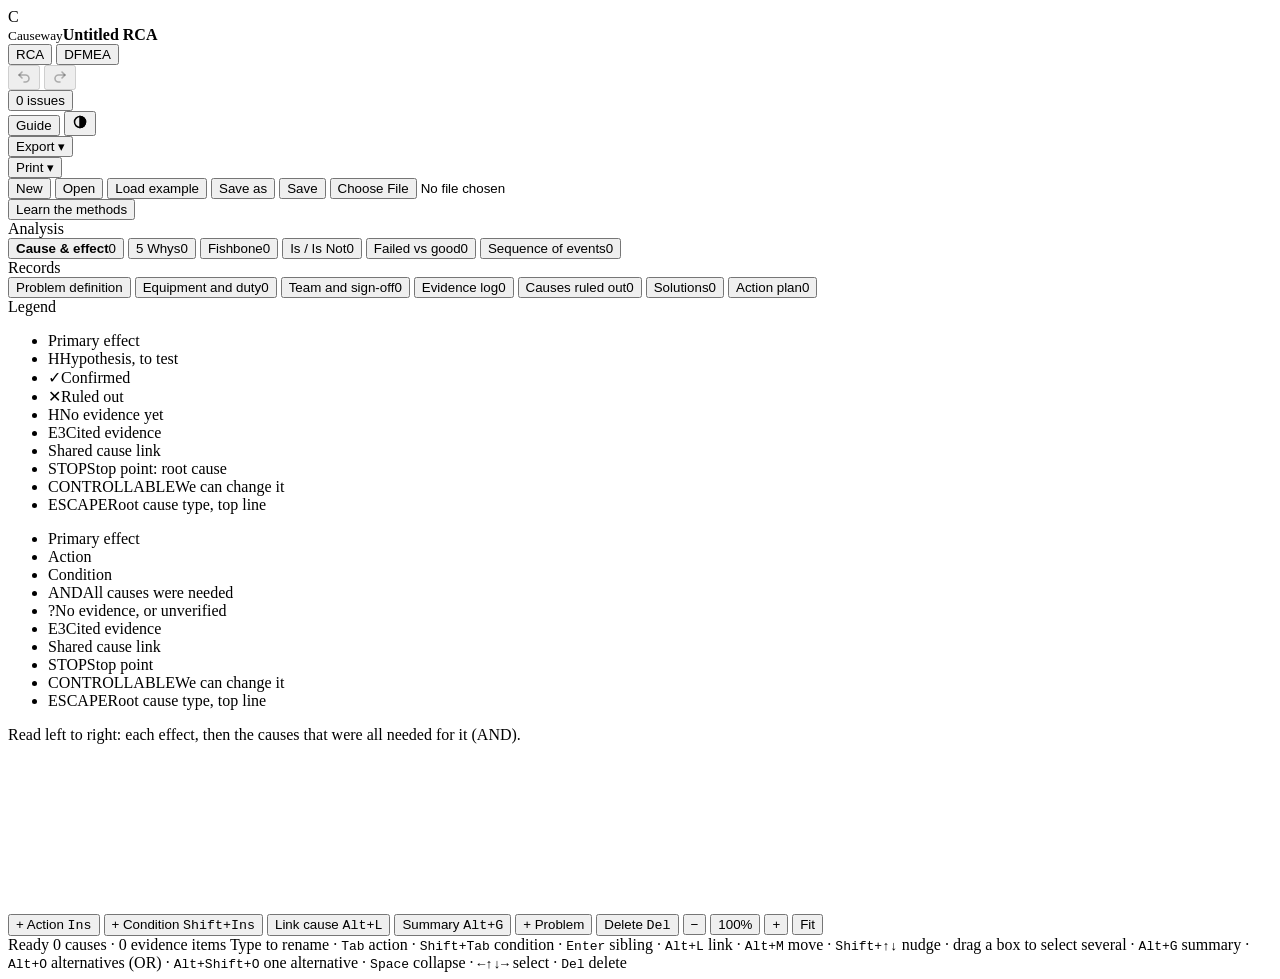
<file: src/index.html>
<!doctype html>
<!-- Generated by scripts/build.py from src/. Edit the sources, not this file. -->
<!-- Causeway, a root cause analysis workbench. Third-party code: none; everything below is our own. -->
<html lang="en">
<head>
<meta charset="utf-8">
<meta name="viewport" content="width=device-width, initial-scale=1">
<!-- Offline by construction: the browser refuses every network request this page could make. -->
<meta http-equiv="Content-Security-Policy" content="default-src 'none'; script-src 'unsafe-inline'; style-src 'unsafe-inline'; img-src data: blob:">
<title>Causeway</title>
<link rel="icon" type="image/svg+xml" href="@build:favicon">
<style>
/* @build:css */
</style>
</head>
<body>
<div class="app" id="app" data-record="chart" data-style="apollo" data-module="rca">
  <header>
    <div class="mark" aria-hidden="true">C</div>
    <div class="brand"><small id="sheetMeta">Causeway</small><strong id="sheetTitle">Untitled RCA</strong></div>
    <div class="module-switch" role="group" aria-label="Module">
      <button id="moduleRca" aria-pressed="true" title="Root cause analysis of a failure">RCA</button>
      <button id="moduleDfmea" aria-pressed="false" title="Design FMEA: the risks of a design, before it fails">DFMEA</button>
    </div>
    <div class="group">
      <button class="icon" id="undo" title="Undo (Ctrl/Cmd+Z)" aria-label="Undo" disabled><svg aria-hidden="true" width="16" height="16" viewBox="0 0 16 16" fill="none" stroke="currentColor" stroke-width="1.6" stroke-linecap="round" stroke-linejoin="round"><path d="M6 4 3 7l3 3"/><path d="M3 7h6.5a3.5 3.5 0 0 1 0 7H8"/></svg></button>
      <button class="icon" id="redo" title="Redo (Ctrl+Y or Ctrl/Cmd+Shift+Z)" aria-label="Redo" disabled><svg aria-hidden="true" width="16" height="16" viewBox="0 0 16 16" fill="none" stroke="currentColor" stroke-width="1.6" stroke-linecap="round" stroke-linejoin="round"><path d="m10 4 3 3-3 3"/><path d="M13 7H6.5a3.5 3.5 0 0 0 0 7H8"/></svg></button>
    </div>
    <div class="issues-wrap">
      <button id="issuesButton" class="issues" aria-expanded="false" aria-controls="issuesList" title="Rule issues: click to list them"><span class="dot" aria-hidden="true"></span><span id="issuesCount">0 issues</span></button>
      <div id="issuesList" class="popover" role="menu" hidden></div>
    </div>
    <div class="toolbar" id="fileGroup">
      <button id="guideButton" aria-pressed="false" aria-controls="guide" title="Show or hide the guide to the page shown: what it is and how to fill it in">Guide</button>
      <button class="icon" id="themeButton" aria-label="Theme" title="Theme"><svg aria-hidden="true" width="16" height="16" viewBox="0 0 16 16" fill="none" stroke="currentColor" stroke-width="1.5"><circle cx="8" cy="8" r="5.5"/><path d="M8 2.5a5.5 5.5 0 0 1 0 11z" fill="currentColor"/></svg></button>
      <div class="menu-wrap">
        <button id="exportButton" aria-expanded="false" aria-controls="exportMenu" title="Export a report as Word or PowerPoint, or the chart as PDF or an image">Export ▾</button>
        <div id="exportMenu" class="popover right" role="menu" hidden>
          <div class="where fmea-only">Word</div>
          <button role="menuitem" id="exportDocxDfmea" class="fmea-only"><b>DFMEA report</b><small>.docx: scope, the worksheet, and the actions</small></button>
          <div class="rca-only">
          <div class="where">Word</div>
          <button role="menuitem" id="exportDocxFull"><b>Full report</b><small>.docx: every record and the chart, to edit and send</small></button>
          <button role="menuitem" id="exportDocx8d"><b>8D report</b><small>.docx: D1 to D8, for a customer's 8D request</small></button>
          <div class="where">PowerPoint</div>
          <button role="menuitem" id="exportPptxFull"><b>Full report</b><small>.pptx: a section to a slide, long tables run on</small></button>
          <button role="menuitem" id="exportPptx8d"><b>8D report</b><small>.pptx: D1 to D8 as slides</small></button>
          <button role="menuitem" id="exportPptxSummary"><b>One-page summary</b><small>.pptx: one slide for management</small></button>
          <div class="where">Chart</div>
          <button role="menuitem" id="exportPdf"><b>PDF</b><small>Vector, the whole chart on one A4, A3, or A1 sheet</small></button>
          <button role="menuitem" id="exportSvg"><b>SVG</b><small>Vector, for documents and further editing</small></button>
          <button role="menuitem" id="exportPng"><b>PNG</b><small>Image at twice screen resolution</small></button>
          </div>
        </div>
      </div>
      <div class="menu-wrap">
        <button id="printReport" aria-expanded="false" aria-controls="printMenu" title="Print a report, or save it as a PDF">Print ▾</button>
        <div id="printMenu" class="popover right" role="menu" hidden>
          <button role="menuitem" id="printFull" class="rca-only"><b>Full RCA report</b><small>Every record, the chart, and the sign-off</small></button>
          <button role="menuitem" id="print8d" class="rca-only"><b>8D report</b><small>D1 to D8, for a customer's 8D request</small></button>
          <button role="menuitem" id="printSummary" class="rca-only"><b>One-page summary</b><small>Problem, root causes, actions, and status</small></button>
          <button role="menuitem" id="printDfmea" class="fmea-only"><b>DFMEA report</b><small>Scope, the worksheet, and the actions</small></button>
        </div>
      </div>
      <span class="divider" aria-hidden="true"></span>
      <button id="newProject" title="Start a new, empty RCA">New</button>
      <button id="openProject" title="Open a saved RCA (JSON)">Open</button>
      <button id="loadExample" title="Replace the current RCA with the built-in P-101A seal leakage example">Load example</button>
      <button id="saveProjectAs" title="Save the RCA under a new file name (Ctrl/Cmd+Shift+S)">Save as</button>
      <button id="saveProject" class="primary" title="Save the RCA as a JSON file (Ctrl/Cmd+S)">Save</button>
      <input id="projectFile" type="file" accept=".json,.xmind,application/json">
    </div>
  </header>

  <nav class="rail" id="rcaRail" aria-label="RCA records">
    <button class="record learn" data-record="learn" title="Every method in the order an investigation uses them, each with a guide and an example">Learn the methods</button>
    <div class="panel-title group-title">Analysis</div>
    <button class="record active" data-record="chart" aria-current="page" id="railChart"><b id="railChartName">Cause &amp; effect</b><span id="railCauses">0</span></button>
    <button class="record" data-record="whys">5 Whys<span id="railWhys">0</span></button>
    <button class="record" data-record="fishbone">Fishbone<span id="railFish">0</span></button>
    <button class="record" data-record="spec">Is / Is Not<span id="railSpec">0</span></button>
    <button class="record" data-record="compare" title="Optional: the failed case beside two that did not fail">Failed vs good<span id="railCompare">0</span></button>
    <button class="record" data-record="timeline">Sequence of events<span id="railTimeline">0</span></button>
    <div class="panel-title group-title">Records</div>
    <button class="record" data-record="problem">Problem definition</button>
    <button class="record" data-record="equipment">Equipment and duty<span id="railEquipment">0</span></button>
    <button class="record" data-record="team">Team and sign-off<span id="railTeam">0</span></button>
    <button class="record" data-record="evidence">Evidence log<span id="railEvidence">0</span></button>
    <button class="record" data-record="ruledOut">Causes ruled out<span id="railRuledOut">0</span></button>
    <button class="record" data-record="solutions">Solutions<span id="railSolutions">0</span></button>
    <button class="record" data-record="actions">Action plan<span id="railActions">0</span></button>
    <div class="panel-title legend-title">Legend</div>
    <ul class="legend tree">
      <li><span class="sw effect"></span>Primary effect</li>
      <li><span class="sw possible"></span><span class="sw badge h">H</span>Hypothesis, to test</li>
      <li><span class="sw confirmed"></span><span class="sw badge ok">✓</span>Confirmed</li>
      <li><span class="sw ruled"></span><span class="sw badge no">✕</span>Ruled out</li>
      <li><span class="sw q">H</span>No evidence yet</li>
      <li><span class="sw code">E3</span>Cited evidence</li>
      <li><span class="sw shared"></span>Shared cause link</li>
      <li><span class="sw stop">STOP</span>Stop point: root cause</li>
      <li><span class="sw ctrl">CONTROLLABLE</span>We can change it</li>
      <li><span class="sw ctype">ESCAPE</span>Root cause type, top line</li>
    </ul>
    <ul class="legend apollo">
      <li><span class="sw effect"></span>Primary effect</li>
      <li><span class="sw action"></span>Action</li>
      <li><span class="sw condition"></span>Condition</li>
      <li><span class="sw and">AND</span>All causes were needed</li>
      <li><span class="sw q">?</span>No evidence, or unverified</li>
      <li><span class="sw code">E3</span>Cited evidence</li>
      <li><span class="sw shared"></span>Shared cause link</li>
      <li><span class="sw stop">STOP</span>Stop point</li>
      <li><span class="sw ctrl">CONTROLLABLE</span>We can change it</li>
      <li><span class="sw ctype">ESCAPE</span>Root cause type, top line</li>
    </ul>
  </nav>

  <main>
    <p class="hint" id="chartHint">Read left to right: each effect, then the causes that were all needed for it (AND).</p>
    <div id="linkBanner" class="banner" role="status" hidden><span id="linkText"></span><button id="cancelLink">Cancel <kbd>Esc</kbd></button></div>
    <div id="evidenceBanner" class="banner" role="status" hidden><span id="evidenceBannerText"></span><button id="clearHighlight">Clear <kbd>Esc</kbd></button></div>
    <svg id="chart" xmlns="http://www.w3.org/2000/svg" aria-label="Cause and effect chart"></svg>
    <div class="editbar" role="toolbar" aria-label="Edit chart">
      <button id="addAction" class="add-action" title="Add an action cause to the selected effect"><span id="addActionName">+ Action</span> <kbd>Ins</kbd></button>
      <button id="addCondition" class="add-condition" title="Add a condition cause to the selected effect">+ Condition <kbd>Shift+Ins</kbd></button>
      <button id="linkCause" title="Link a node already on the chart as a further cause of the selected effect">Link cause <kbd>Alt+L</kbd></button>
      <button id="summarise" title="One new cause shared by the selected causes, drawn to their right with a brace. Drag a box on the canvas to select several">Summary <kbd>Alt+G</kbd></button>
      <button id="addTree" title="Add another problem: a second primary effect with its own tree, problem statement, and Is / Is Not, in this same investigation">+ Problem</button>
      <button id="deleteNode" class="danger" title="Delete the selected cause">Delete <kbd>Del</kbd></button>
      <span class="sep" aria-hidden="true"></span>
      <button id="zoomOut" title="Zoom out" aria-label="Zoom out">−</button>
      <button id="zoomReset" title="Reset zoom to 100%">100%</button>
      <button id="zoomIn" title="Zoom in" aria-label="Zoom in">+</button>
      <button id="zoomFit" title="Zoom to fit the chart">Fit</button>
    </div>
  </main>

  <aside class="inspector" aria-label="Properties"><div id="properties"></div></aside>

  <aside class="guide" id="guide" aria-label="Guide" hidden></aside>

  <section class="records" id="records" aria-live="off"></section>

  <nav class="rail" id="dfmeaRail" aria-label="DFMEA pages"></nav>
  <section class="dfmea" id="dfmea"></section>

  <footer>
    <span id="status">Ready</span>
    <span id="count">0 causes · 0 evidence items</span>
    <span class="keyhints" id="keyHints">Type to rename · <kbd>Tab</kbd> action · <kbd>Shift+Tab</kbd> condition · <kbd>Enter</kbd> sibling · <kbd>Alt+L</kbd> link · <kbd>Alt+M</kbd> move · <kbd>Shift+↑↓</kbd> nudge · drag a box to select several · <kbd>Alt+G</kbd> summary · <kbd>Alt+O</kbd> alternatives (OR) · <kbd>Alt+Shift+O</kbd> one alternative · <kbd>Space</kbd> collapse · <kbd>←↑↓→</kbd> select · <kbd>Del</kbd> delete</span>
  </footer>
</div>
<dialog id="dialog" class="dialog"></dialog>
<div id="report" aria-hidden="true"></div>
<script>
(() => {
'use strict';
/* @build:js */
})();
</script>
</body>
</html>
</file>
